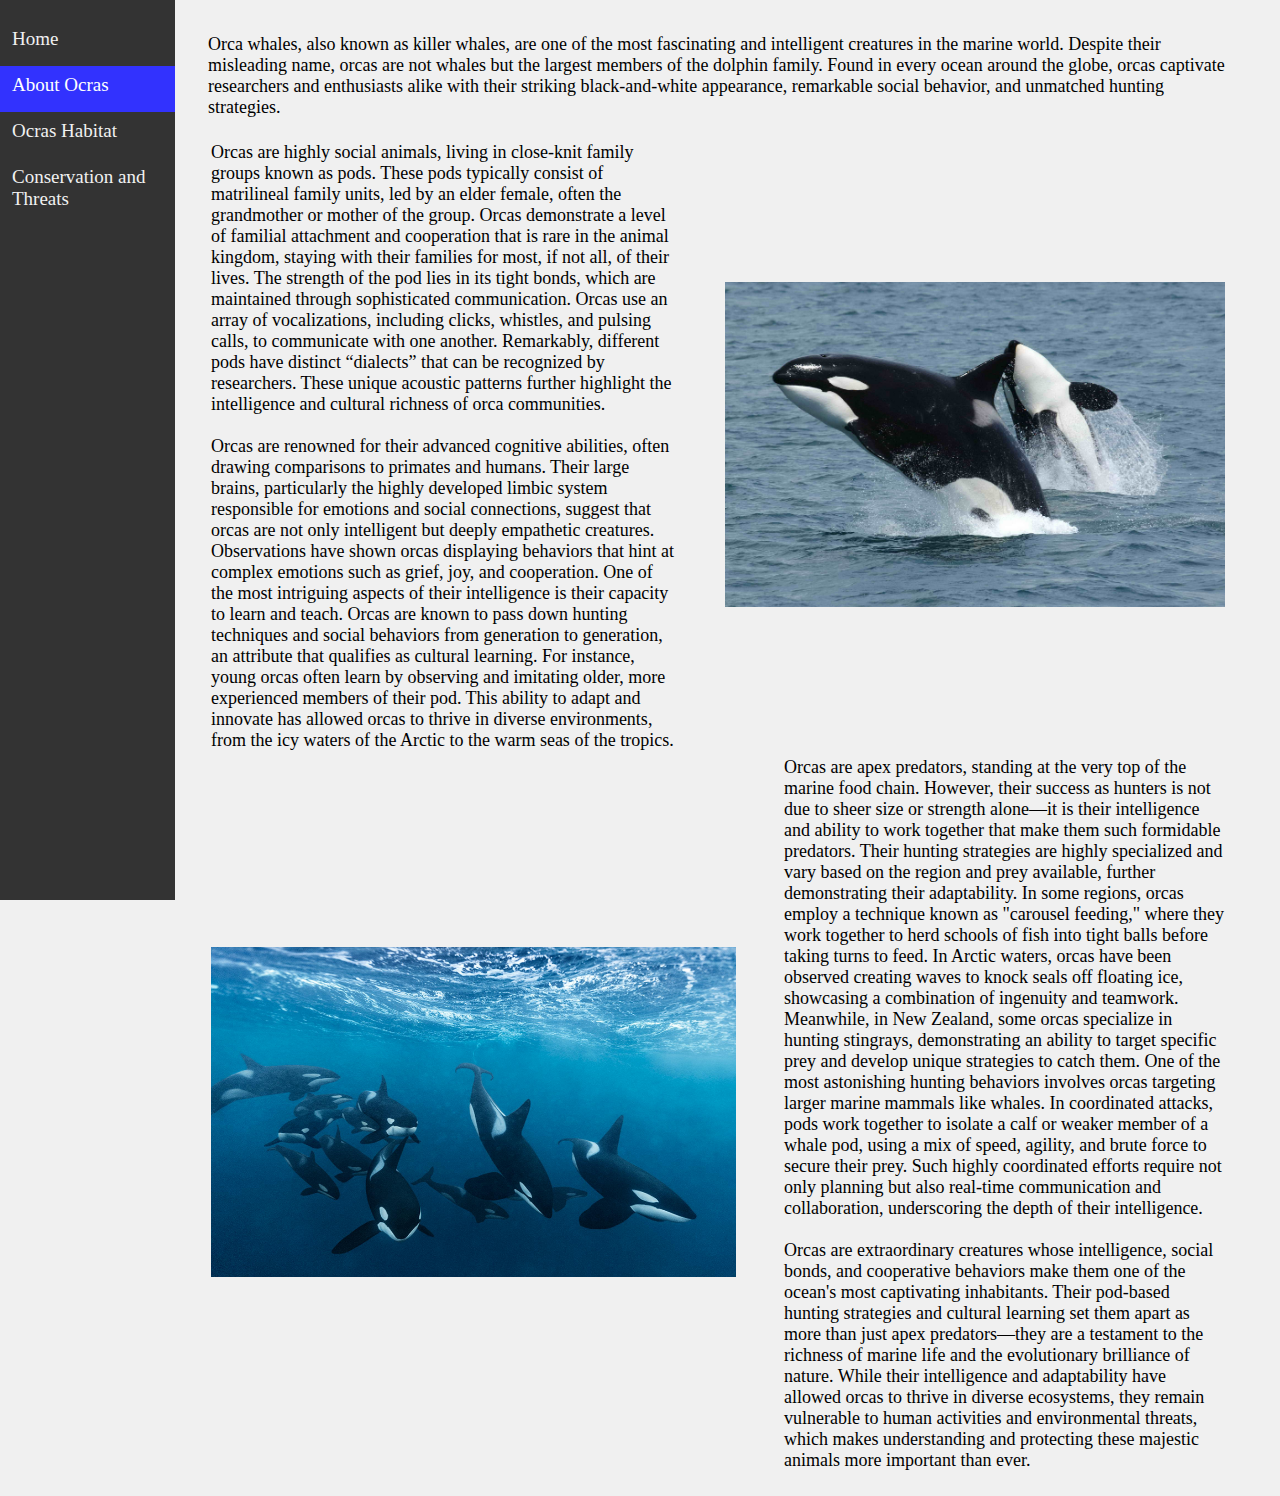
<file: section1.html>
<!DOCTYPE html>
<html>

<head>
    <title>About</title>

    <!-- Including the main.css file for styling -->
    <link rel="stylesheet" href="css/main.css">

    <!-- Including the Font Awesome CSS library for icons -->
    <link rel="stylesheet" href="https://cdnjs.cloudflare.com/ajax/libs/font-awesome/4.7.0/css/font-awesome.min.css">
</head>

<body>

    <!-- Navigation bar -->
    <div class="sidenav">
        <!-- Links to different sections -->
        <a href="index.html">Home</a>

        <!-- Active link pointing to the section1.html page -->
        <a class="active" href="section1.html">About Ocras</a>
        <a href="section2.html">Ocras Habitat</a>
        <a href="section3.html">Conservation and Threats</a>

        <!-- "Hamburger menu" / "Bar icon" to toggle the navigation links on smaller screens -->
        <a href="javascript:void(0);" class="icon">
            <i class="fa fa-bars"></i>
        </a>
    </div>

    <!-- Page content -->
    <div class="content" style="padding-left: 170px;">
        <!-- Section 1 content -->

Orca whales, also known as killer whales, are one of the most fascinating and intelligent creatures in the marine world. Despite their misleading name, orcas are not whales but the largest members of the dolphin family. Found in every ocean around the globe, orcas captivate researchers and enthusiasts alike with their striking black-and-white appearance, remarkable social behavior, and unmatched hunting strategies. <br></br>

<table>
    <tr>
        <td style="padding-right: 45px">Orcas are highly social animals, living in close-knit family groups known as pods. These pods typically consist of matrilineal family units, led by an elder female, often the grandmother or mother of the group. Orcas demonstrate a level of familial attachment and cooperation that is rare in the animal kingdom, staying with their families for most, if not all, of their lives.
            The strength of the pod lies in its tight bonds, which are maintained through sophisticated communication. Orcas use an array of vocalizations, including clicks, whistles, and pulsing calls, to communicate with one another. Remarkably, different pods have distinct “dialects” that can be recognized by researchers. These unique acoustic patterns further highlight the intelligence and cultural richness of orca communities. 
            <br><br>
            Orcas are renowned for their advanced cognitive abilities, often drawing comparisons to primates and humans. Their large brains, particularly the highly developed limbic system responsible for emotions and social connections, suggest that orcas are not only intelligent but deeply empathetic creatures. Observations have shown orcas displaying behaviors that hint at complex emotions such as grief, joy, and cooperation.
            One of the most intriguing aspects of their intelligence is their capacity to learn and teach. Orcas are known to pass down hunting techniques and social behaviors from generation to generation, an attribute that qualifies as cultural learning. For instance, young orcas often learn by observing and imitating older, more experienced members of their pod. 
            This ability to adapt and innovate has allowed orcas to thrive in diverse environments, from the icy waters of the Arctic to the warm seas of the tropics.           
 </td>
        <td>
            <img src="img/Killerwhales_jumping.jpg" style="width: 500px; height: 325px;">
        </td>
    </tr>
</table>


<table>
    <tr>
        <td style="padding-right: 45px">
            <img src="img/orcapod.jpg" style="width: 525px; height: 330px;">
        </td>
        <td>
            Orcas are apex predators, standing at the very top of the marine food chain. However, their success as hunters is not due to sheer size or strength alone—it is their intelligence and ability to work together that make them such formidable predators. Their hunting strategies are highly specialized and vary based on the region and prey available, further demonstrating their adaptability.
In some regions, orcas employ a technique known as "carousel feeding," where they work together to herd schools of fish into tight balls before taking turns to feed. In Arctic waters, orcas have been observed creating waves to knock seals off floating ice, showcasing a combination of ingenuity and teamwork. 
Meanwhile, in New Zealand, some orcas specialize in hunting stingrays, demonstrating an ability to target specific prey and develop unique strategies to catch them. One of the most astonishing hunting behaviors involves orcas targeting larger marine mammals like whales. 
In coordinated attacks, pods work together to isolate a calf or weaker member of a whale pod, using a mix of speed, agility, and brute force to secure their prey. Such highly coordinated efforts require not only planning but also real-time communication and collaboration, underscoring the depth of their intelligence. <br></br>

Orcas are extraordinary creatures whose intelligence, social bonds, and cooperative behaviors make them one of the ocean's most captivating inhabitants. Their pod-based hunting strategies and cultural learning set them apart as more than just apex predators—they are a testament to the richness of marine life and the evolutionary brilliance of nature. 
While their intelligence and adaptability have allowed orcas to thrive in diverse ecosystems, they remain vulnerable to human activities and environmental threats, which makes understanding and protecting these majestic animals more important than ever.
        </td>
    </tr>
</table>
    </div>
    
    <!-- Including the main.js file for JavaScript functionality -->
    <script src="js/main.js"></script>

</body>

</html>
</file>
<file: css/main.css>
/* Add a black background color to the top navigation */
.topnav {
  background-color: rgb(51, 51, 51);
  overflow: hidden;
}

/* Style the links inside the navigation bar */
.topnav a {
  float: left;
  display: block;
  color: #f2f2f2;
  text-align: center;
  padding: 14px 16px;
  text-decoration: none;
  font-size: 19px;
  font-family: "Merriweather", Georgia, serif;
}

/* Change the color of links on hover */
.topnav a:hover {
  text-decoration: underline;
  color: #f2f2f2;
}

/* Add an active class to highlight the current page */
.topnav a.active {
  color: #ffffff;
  background-color: rgb(50, 50, 254);
}

/* Hide the icon that should open and close the topnav on small screens */
.topnav .icon {
  display: none;
}

/* Style for page content */
.content {
  padding: 14px;
  font-size: 18px;
  font-family: "Merriweather", Georgia, serif;
  margin-top: 20px;
  margin-left: 30px;
  margin-right: 30px;
}

body {
  background-color: #f0f0f0;
}

body#home {
  overflow: hidden;
  height: 100vh;
}

#myVideo {
  position: fixed;
  top: 50%;
  left: 50%;
  transform: translate(-50%, -50%);
  width: 100vw;
  height: auto;
  object-fit: cover;
  z-index: -1;
}

#home-page {
  position: relative;
  width: 100vw;
  height: 100vh;
  display: flex;
  justify-content: center;
  align-items: center;
}

#center-text {
  position: absolute;
  color: rgb(236, 236, 236);
  font-family: "Merriweather", Georgia, serif;
  font-size: 10rem;
  font-weight: bold;
  text-shadow: 1.5px 1.5px 4px rgba(0, 0, 0, 0.7);
  text-align: center;
  z-index: 1;
  top: 15%;
}

* {
  box-sizing: border-box;
}

.column {
  float: left;
  width: 50%;
  padding: 5px;
}

.row::after{
  content: "";
  clear: both;
  display: table;
}

.sidenav{
  height: 100%;
  width: 175px;
  position: fixed;
  z-index: 1;
  top: 0;
  left: 0;
  background-color: rgb(51, 51, 51);
  overflow-x: hidden;
  padding-top: 20px;
}

.sidenav a {
  padding: 8px 12px 16px;
  text-decoration: none;
  font-size: 19px;
  color: #818181;
  display: block;
}

.sidenav a {
  color: #f1f1f1;
}

.sidenav .icon {
  display: none;
}

.sidenav a:hover {
  text-decoration: underline;
  color: #f2f2f2;
}

.sidenav a.active {
  color: #ffffff;
  background-color: rgb(50, 50, 254);
}

.main {
  margin-left: 160px;
  padding: 0px 10px;
}

/* When the screen is less than 800 pixels wide */
@media screen and (max-width: 1000px) {
  /* Hide all links, except for the selected tab */
  .topnav a:not(.active) {
    display: none;
  }

  /* Show the icon that should open and close the topnav */
  .topnav a.icon {
    float: right;
    display: block;
  }
}

/* When the screen is less than 800 pixels wide, if the user clicks on the icon */
/* the "responsive" class attribute will be added to the topnav by the JavaScript code */
/* This media query sets the style for the unfolded topnav */
/* It makes the topnav look good on small screens (display the links vertically instead of horizontally)  */

@media screen and (max-width: 1000px) {
  .topnav.responsive {
    position: relative;
  }

  .topnav.responsive a.icon {
    position: absolute;
    right: 0;
    top: 0;
  }

  .topnav.responsive a {
    float: none;
    display: block;
    text-align: left;
  }

  .sidenav {
    padding-top: 15px;
  }

  .sidenav a {
    font-size: 18px;
  }

  #myVideo {
    width: 100vw;
    height: auto;
    object-fit: cover;
  }

  .content {
    margin: 10px; 
    padding: 10px;
    font-size: 16px;
  }

  table {
    width: 100%;  
    display: block;
    overflow-x: auto; 
  }

  th, td {
    font-size: 16px; 
    padding: 8px; 
  }

  img {
    max-width: 100%; 
    height: auto; 
    display: block;
    margin: auto; 
  }

  .sidenav {
    width: 100%; 
    height: auto;
    position: relative;
  }

  .sidenav a {
    font-size: 16px; 
    padding: 8px 12px;
  }

  .tables-container {
    flex-direction: column; 
    gap: 20px;
  }

  .column {
    width: 100%; 
    padding: 10px 0;
  }
}
</file>
